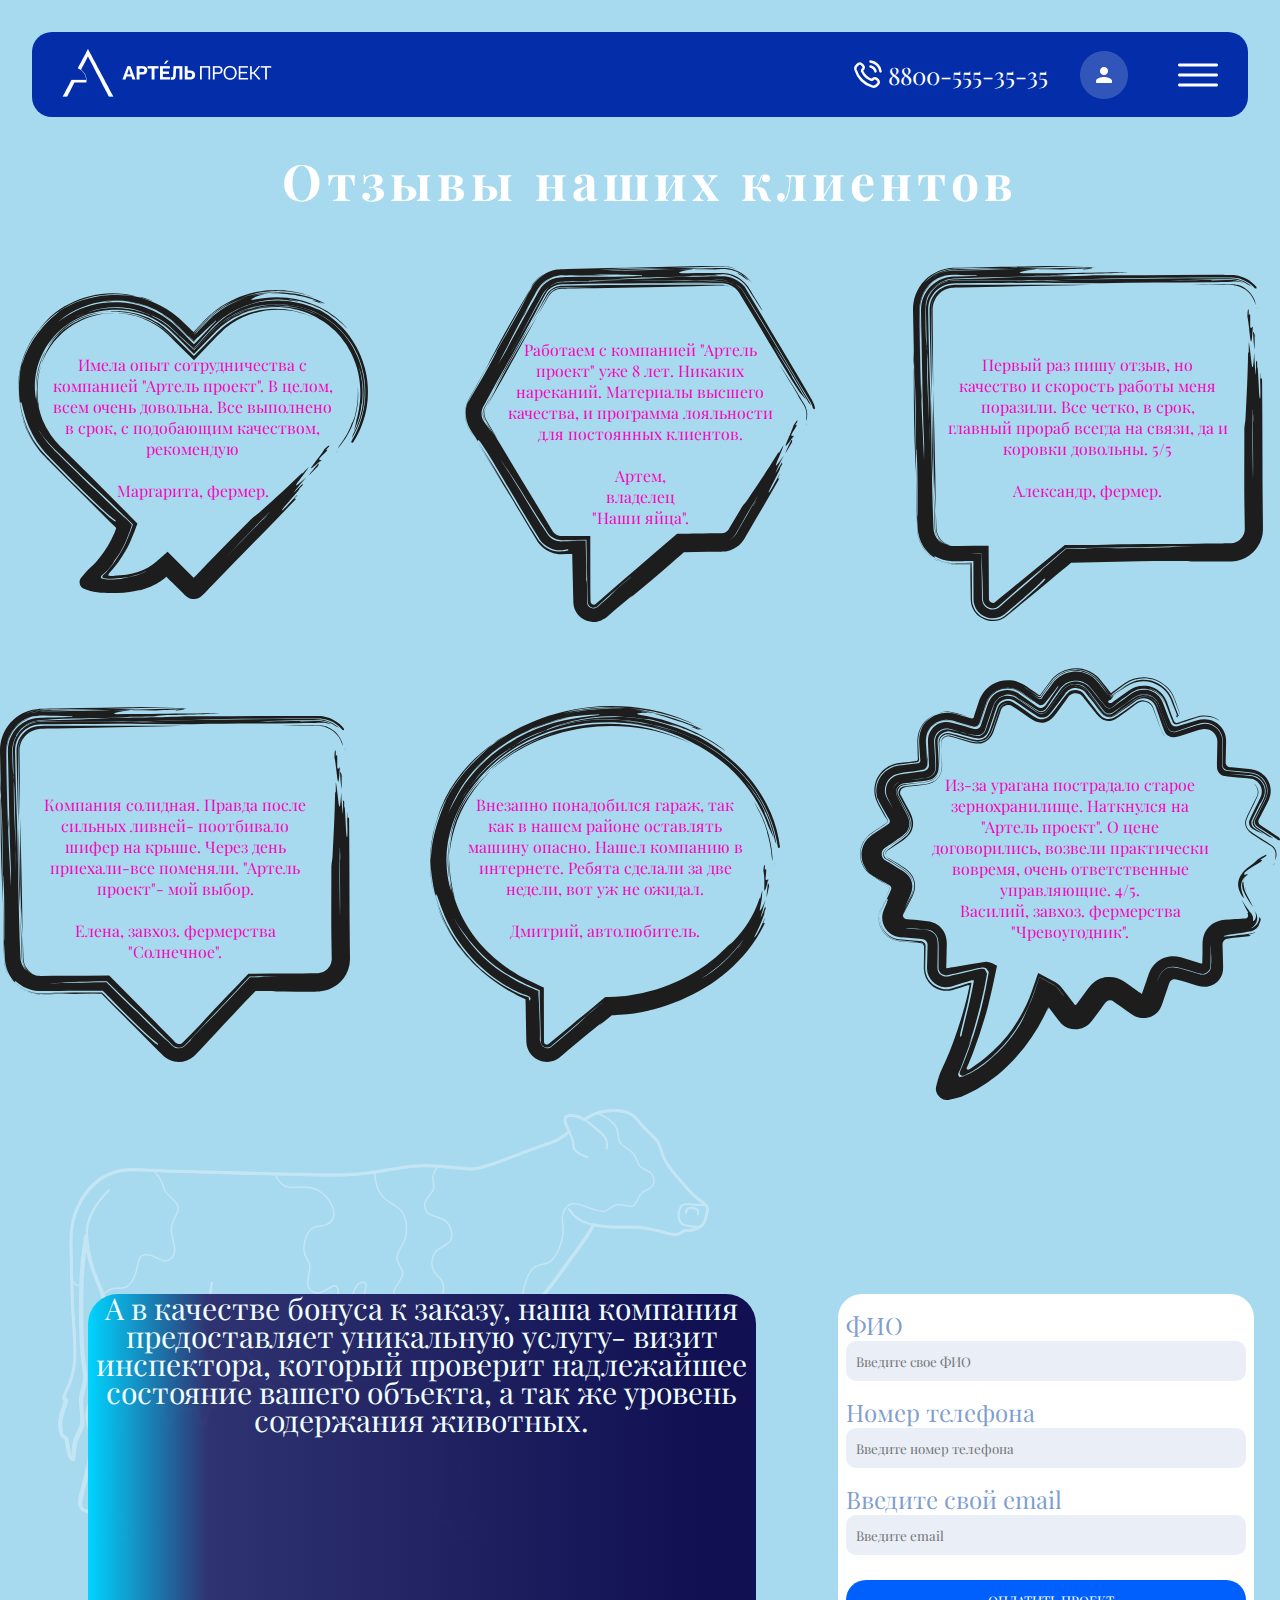
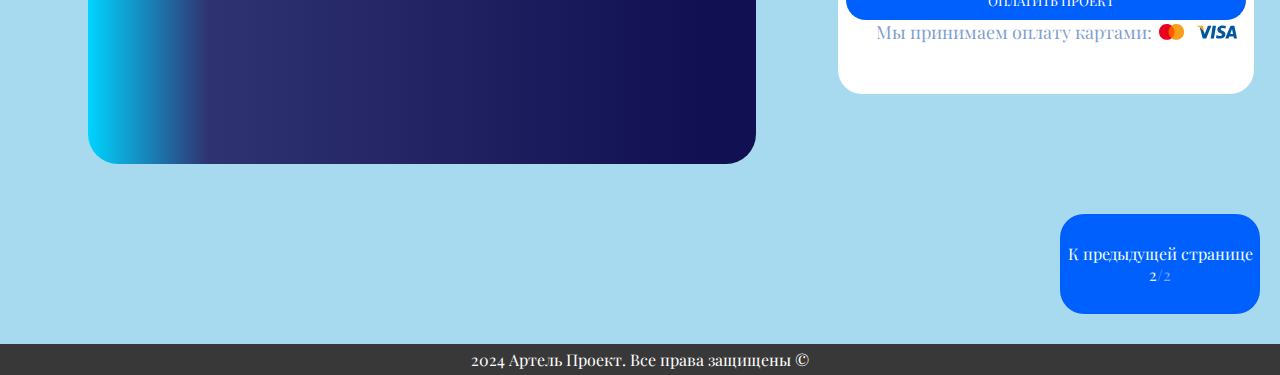
<file: index2.html>
<!DOCTYPE html>
<html lang="en">

<head>
  <meta charset="UTF-8" />
  <meta name="viewport" content="width=device-width, initial-scale=1.0" />
  <title>Document</title>
  <link rel="stylesheet" href="./css/index2.min.css" />
</head>

<body>
  <header>
    <section class="section1">
      <div class="logo">
        <img src="./assets/icons/Frame 427319898.png" alt="" />
      </div>
      <div class="menu">
        <div class="group">
          <span class="tel"><img src="./assets/icons/phone-call-white.svg" alt="" /> 8800-555-35-35
          </span>
          <img src="./assets/icons/Frame 427320342.png" alt="" />
        </div>
        <div class="burger">
          <img src="./assets/icons/Rectangle 1.png" alt="" />
          <img src="./assets/icons/Rectangle 1.png" alt="" />
          <img src="./assets/icons/Rectangle 1.png" alt="" />
        </div>
      </div>
    </section>
    <h2>Отзывы наших клиентов</h2>
    <section class="section2">
      <div class="cow2">
        <div class="rev-1">
          <span>

            Имела опыт сотрудничества с компанией "Артель проект". В целом, всем
            очень довольна. Все выполнено в срок, с подобающим качеством,
            рекомендую <br />
            <br />
            Маргарита, фермер.
          </span>
        </div>
        <div class="rev-2">
          <span>

            Работаем с компанией "Артель проект" уже 8 лет. Никаких нареканий.
            Материалы высшего качества, и программа лояльности для постоянных
            клиентов. <br /><br />
            Артем, <br />
            владелец <br />"Наши яйца".
          </span>
        </div>
        <div class="rev-3">
          <span>

            Первый раз пишу отзыв, но качество и скорость работы меня поразили.
            Все четко, в срок, главный прораб всегда на связи, да и коровки
            довольны. 5/5 <br /><br />
            Александр, фермер.
          </span>
        </div>
      </div>
      <div class="cow2">
        <div class="rev-4">
          <span>

            Компания солидная. Правда после сильных ливней- поотбивало шифер на
            крыше. Через день приехали-все поменяли. "Артель проект"- мой выбор.
            <br />
            <br />
            Елена, завхоз. фермерства "Солнечное".
          </span>
        </div>
        <div class="rev-5">
          <span>
            Внезапно понадобился гараж, так как в нашем районе оставлять машину
            опасно. Нашел компанию в интернете. Ребята сделали за две недели,
            вот уж не ожидал. <br /><br />
            Дмитрий, автолюбитель.
          </span>
        </div>
        <div class="rev-6">
          <span>

            Из-за урагана пострадало старое зернохранилище. Наткнулся на "Артель
            проект". О цене договорились, возвели практически вовремя, очень
            ответственные управляющие. 4/5. <br />
            Василий, завхоз. фермерства "Чревоугодник".
          </span>
        </div>

      </div>


    </section>
    <section class="section3">
      <div class="main">
        <div class="cow"><img src="./assets/icons/Group.svg" alt="" /></div>


        <div class="inspect">
          <span>А в качестве бонуса к заказу, наша компания предоставляет
            уникальную услугу- визит инспектора, который проверит надлежайшее
            состояние вашего объекта, а так же уровень содержания
            животных.</span>
          <iframe width="560" height="315"
            src="https://www.youtube.com/embed/C4ESfaPWW9M?si=wxywecKpHmQL7RWh&amp;start=0" title="YouTube video player"
            frameborder="0"
            allow="accelerometer; autoplay; clipboard-write; encrypted-media; gyroscope; picture-in-picture; web-share"
            allowfullscreen></iframe>
        </div>
      </div>
      <div class="form1">
        <form method="get" action="forma">
          <label for="name">ФИО</label>
          <input required type="text" placeholder="Введите свое ФИО" id="name" />
          <label for="number">Номер телефона</label>
          <input required type="number" placeholder="Введите номер телефона" id="number" />
          <label for="email">Введите свой email</label>
          <input required type="email" placeholder="Введите email" id="email" />

          <input type="submit" value="ОПЛАТИТЬ ПРОЕКТ" id="submitbtn" />
        </form>
        <span>Мы принимаем оплату картами:
          <img src="./assets/icons/Mastercard-logo 1.svg" alt="" />
          <img src="./assets/icons/Visa_Inc._logo 1.svg" alt="" /></span>
      </div>
    </section>
    <section class="section4">
      <div class="button">
        <button>
          <a href="index.html">К предыдущей странице <br />
            2<span>/2</span></a>
        </button>
      </div>

    </section>
  </header>
  <footer>
    <p>2024 Артель Проект. Все права защищены &#169</p>
  </footer>
</body>

</html>
</file>
<file: css/index2.min.css>
@import"https://fonts.googleapis.com/css2?family=Playfair+Display:ital,wght@0,400..900;1,400..900&display=swap";:root{--main-blue-color: rgba(0, 96, 254, 1);--pages-blue-color: rgba(40, 92, 174, 0.6);--marker-blue-color: rgb(40, 92, 174);--lightgrey-color: rgba(241, 246, 255, 1)}*{margin:0;padding:0;font-family:"Playfair Display",sans-serif !important}body::-webkit-scrollbar{width:12px;background:rgba(255,255,255,0) !important}body::-webkit-scrollbar-track{background:rgba(255,255,255,0) !important}body::-webkit-scrollbar-thumb{background-color:#222 !important;border-radius:0px !important}body::-webkit-scrollbar-button:vertical:start:decrement{display:none !important}body::-webkit-scrollbar-button:vertical:end:increment{display:none !important}input,button,textarea{border:none;outline:none}*{margin:0px;padding:0px;font-family:"Playfair Display",sans-serif}body::-webkit-scrollbar{width:12px;background:rgba(255,255,255,0) !important}body::-webkit-scrollbar-track{background:rgba(255,255,255,0) !important}body::-webkit-scrollbar-thumb{background-color:#222 !important;border-radius:0px !important}body::-webkit-scrollbar-button:vertical:start:decrement{display:none !important}body::-webkit-scrollbar-button:vertical:end:increment{display:none !important}@media(min-width: 1920px){header{padding-top:32px;background-color:rgba(49,169,216,.4274509804);position:relative}.section1{background-color:#032da9;display:-webkit-box;display:-ms-flexbox;display:flex;-webkit-box-align:center;-ms-flex-align:center;align-items:center;-webkit-box-pack:justify;-ms-flex-pack:justify;justify-content:space-between;border-radius:20px 20px 20px 20px;margin:0 32px 0 32px;color:#fff;height:85px}.group{display:-webkit-box;display:-ms-flexbox;display:flex;-webkit-box-align:center;-ms-flex-align:center;align-items:center;gap:32px;margin-right:50px}.tel{display:-webkit-box;display:-ms-flexbox;display:flex;gap:5px}.tel img{height:30px;width:30px}.burger{display:-webkit-box;display:-ms-flexbox;display:flex;-webkit-box-orient:vertical;-webkit-box-direction:normal;-ms-flex-direction:column;flex-direction:column;gap:6px;-webkit-box-align:end;-ms-flex-align:end;align-items:flex-end}.burger:hover{cursor:pointer}.menu{display:-webkit-box;display:-ms-flexbox;display:flex;-webkit-box-align:center;-ms-flex-align:center;align-items:center;margin:18px 30px 18px 0;font-size:24px}.logo{margin-left:30px}.tel:hover{text-decoration:underline;cursor:pointer}h2{display:-webkit-box;display:-ms-flexbox;display:flex;-webkit-box-pack:center;-ms-flex-pack:center;justify-content:center;margin:30px 0 20px 20px;color:#fff;font-size:50px;letter-spacing:5px}.section2{margin-bottom:150px;display:-webkit-box;display:-ms-flexbox;display:flex;-webkit-box-orient:vertical;-webkit-box-direction:normal;-ms-flex-direction:column;flex-direction:column}.cow2{display:-webkit-box;display:-ms-flexbox;display:flex;-ms-flex-wrap:wrap;flex-wrap:wrap;position:relative;-webkit-box-pack:space-evenly;-ms-flex-pack:space-evenly;justify-content:space-evenly;gap:80px}.cow2 .rev-1{min-width:350px;display:-webkit-box;display:-ms-flexbox;display:flex;-webkit-box-pack:center;-ms-flex-pack:center;justify-content:center;-webkit-box-align:center;-ms-flex-align:center;align-items:center;background-position:center;background-repeat:no-repeat}.cow2 .rev-1 span{margin-top:120px;margin-right:20px;margin-left:20px;text-align:center;width:280px;height:300px;display:block;color:#f604be}.cow2 .rev-6 span{margin-bottom:40px;padding-left:50px;padding-right:50px}.cow2 .rev-2 span{margin-top:90px}.cow2 .rev-2{min-width:350px;display:-webkit-box;display:-ms-flexbox;display:flex;-webkit-box-pack:center;-ms-flex-pack:center;justify-content:center;-webkit-box-align:center;-ms-flex-align:center;align-items:center;background-position:center;background-repeat:no-repeat}.cow2 .rev-2 span{margin-top:120px;margin-right:20px;margin-left:20px;text-align:center;width:280px;height:300px;display:block;color:#f604be}.cow2 .rev-6 span{margin-bottom:40px;padding-left:50px;padding-right:50px}.cow2 .rev-2 span{margin-top:90px}.cow2 .rev-3{min-width:350px;display:-webkit-box;display:-ms-flexbox;display:flex;-webkit-box-pack:center;-ms-flex-pack:center;justify-content:center;-webkit-box-align:center;-ms-flex-align:center;align-items:center;background-position:center;background-repeat:no-repeat}.cow2 .rev-3 span{margin-top:120px;margin-right:20px;margin-left:20px;text-align:center;width:280px;height:300px;display:block;color:#f604be}.cow2 .rev-6 span{margin-bottom:40px;padding-left:50px;padding-right:50px}.cow2 .rev-2 span{margin-top:90px}.cow2 .rev-4{min-width:350px;display:-webkit-box;display:-ms-flexbox;display:flex;-webkit-box-pack:center;-ms-flex-pack:center;justify-content:center;-webkit-box-align:center;-ms-flex-align:center;align-items:center;background-position:center;background-repeat:no-repeat}.cow2 .rev-4 span{margin-top:120px;margin-right:20px;margin-left:20px;text-align:center;width:280px;height:300px;display:block;color:#f604be}.cow2 .rev-6 span{margin-bottom:40px;padding-left:50px;padding-right:50px}.cow2 .rev-2 span{margin-top:90px}.cow2 .rev-5{min-width:350px;display:-webkit-box;display:-ms-flexbox;display:flex;-webkit-box-pack:center;-ms-flex-pack:center;justify-content:center;-webkit-box-align:center;-ms-flex-align:center;align-items:center;background-position:center;background-repeat:no-repeat}.cow2 .rev-5 span{margin-top:120px;margin-right:20px;margin-left:20px;text-align:center;width:280px;height:300px;display:block;color:#f604be}.cow2 .rev-6 span{margin-bottom:40px;padding-left:50px;padding-right:50px}.cow2 .rev-2 span{margin-top:90px}.cow2 .rev-6{min-width:350px;display:-webkit-box;display:-ms-flexbox;display:flex;-webkit-box-pack:center;-ms-flex-pack:center;justify-content:center;-webkit-box-align:center;-ms-flex-align:center;align-items:center;background-position:center;background-repeat:no-repeat}.cow2 .rev-6 span{margin-top:120px;margin-right:20px;margin-left:20px;text-align:center;width:280px;height:300px;display:block;color:#f604be}.cow2 .rev-6 span{margin-bottom:40px;padding-left:50px;padding-right:50px}.cow2 .rev-2 span{margin-top:90px}.cow2 .rev-1{background-image:url(/assets/icons/Asset\ 5.svg)}.cow2 .rev-2{background-image:url(/assets/icons/Asset\ 6.svg)}.cow2 .rev-3{background-image:url(/assets/icons/Asset\ 10.svg)}.cow2 .rev-4{background-image:url(/assets/icons/Asset\ 8.svg)}.cow2 .rev-5{background-image:url(/assets/icons/Asset\ 9.svg)}.cow2 .rev-6{background-image:url(/assets/icons/Asset\ 7.svg)}.section3{display:-webkit-box;display:-ms-flexbox;display:flex;width:96%;margin:30px 2% 30px 2%;-webkit-box-pack:end;-ms-flex-pack:end;justify-content:flex-end;gap:50px}.section3 .cow{position:absolute;width:10px;opacity:40%;left:0px;bottom:240px;right:0}.section3 .form1{background-color:#fff;margin-top:30px;width:440px;height:400px;display:-webkit-box;display:-ms-flexbox;display:flex;-webkit-box-align:center;-ms-flex-align:center;align-items:center;-webkit-box-orient:vertical;-webkit-box-direction:normal;-ms-flex-direction:column;flex-direction:column;border-radius:24px}.section3 .form1 span{display:-webkit-box;display:-ms-flexbox;display:flex;font-size:18px;color:var(--pages-blue-color);-webkit-box-align:center;-ms-flex-align:center;align-items:center;margin-left:25px}.section3 .form1 form{display:-webkit-box;display:-ms-flexbox;display:flex;-webkit-box-orient:vertical;-webkit-box-direction:normal;-ms-flex-direction:column;flex-direction:column;width:400px}.section3 .form1 form input[type=number]::-webkit-outer-spin-button,.section3 .form1 form input[type=number]::-webkit-inner-spin-button{-webkit-appearance:none}.section3 .form1 form input{height:40px;border-radius:10px;border:0px;background-color:rgba(40,92,174,.1);padding-left:10px}.section3 .form1 form label{margin-top:15px;color:var(--pages-blue-color);font-size:24px}.section3 .form1 form input[type=submit]{margin-top:25px;background-color:var(--main-blue-color);border-radius:50px;color:#fff}.section3 .main{margin:0 32px 0 32px;display:-webkit-box;display:-ms-flexbox;display:flex;width:60%;position:relative}.section3 .main .inspect{position:relative;margin-top:30px;margin-bottom:20px;margin-left:30px;background:#00d4ff;background:-webkit-gradient(linear, left top, right top, from(rgb(0, 212, 255)), color-stop(18%, rgba(29, 25, 93, 0.8660714286)), color-stop(92%, rgb(16, 16, 82)));background:linear-gradient(90deg, rgb(0, 212, 255) 0%, rgba(29, 25, 93, 0.8660714286) 18%, rgb(16, 16, 82) 92%);border-radius:30px;display:-webkit-box;display:-ms-flexbox;display:flex;-webkit-box-pack:center;-ms-flex-pack:center;justify-content:center;-webkit-box-orient:vertical;-webkit-box-direction:normal;-ms-flex-direction:column;flex-direction:column;-webkit-box-align:center;-ms-flex-align:center;align-items:center}.section3 .main .inspect span{line-height:28px;display:block;font-size:30px;color:azure;text-align:center;margin-bottom:15px}.section3 .main .inspect iframe{-o-object-fit:cover;object-fit:cover;border-radius:24px}.section4{display:-webkit-box;display:-ms-flexbox;display:flex;-webkit-box-pack:end;-ms-flex-pack:end;justify-content:flex-end}.section4 .button{padding-bottom:30px;padding-right:20px;display:-webkit-box;display:-ms-flexbox;display:flex;-webkit-box-align:end;-ms-flex-align:end;align-items:flex-end;-webkit-box-pack:center;-ms-flex-pack:center;justify-content:center}.section4 .button button{max-width:240px;min-width:200px;border:none;cursor:pointer;height:100px;border-radius:24px;background-color:var(--main-blue-color)}.section4 .button button a{color:azure;font-size:16px;text-decoration:none}.section4 .button button a span{color:rgba(255,255,255,.48)}.section4 .button a:hover{color:#ff4500}footer{background-color:#383838;padding:5px}footer p{color:#fff;font-size:16px;text-align:center}}@media(min-width: 1024px)and (max-width: 1920px){header{padding-top:32px;background-color:rgba(49,169,216,.4274509804);position:relative}.section1{background-color:#032da9;display:-webkit-box;display:-ms-flexbox;display:flex;-webkit-box-align:center;-ms-flex-align:center;align-items:center;-webkit-box-pack:justify;-ms-flex-pack:justify;justify-content:space-between;border-radius:20px 20px 20px 20px;margin:0 32px 0 32px;color:#fff;height:85px}.group{display:-webkit-box;display:-ms-flexbox;display:flex;-webkit-box-align:center;-ms-flex-align:center;align-items:center;gap:32px;margin-right:50px}.tel{display:-webkit-box;display:-ms-flexbox;display:flex;gap:5px}.tel img{height:30px;width:30px}.burger{display:-webkit-box;display:-ms-flexbox;display:flex;-webkit-box-orient:vertical;-webkit-box-direction:normal;-ms-flex-direction:column;flex-direction:column;gap:6px;-webkit-box-align:end;-ms-flex-align:end;align-items:flex-end}.burger:hover{cursor:pointer}.menu{display:-webkit-box;display:-ms-flexbox;display:flex;-webkit-box-align:center;-ms-flex-align:center;align-items:center;margin:18px 30px 18px 0;font-size:24px}.logo{margin-left:30px}.tel:hover{text-decoration:underline;cursor:pointer}h2{display:-webkit-box;display:-ms-flexbox;display:flex;-webkit-box-pack:center;-ms-flex-pack:center;justify-content:center;margin:30px 0 20px 20px;color:#fff;font-size:50px;letter-spacing:5px}.section2{margin-bottom:150px;display:-webkit-box;display:-ms-flexbox;display:flex;-webkit-box-orient:vertical;-webkit-box-direction:normal;-ms-flex-direction:column;flex-direction:column}.cow2{display:-webkit-box;display:-ms-flexbox;display:flex;-ms-flex-wrap:wrap;flex-wrap:wrap;position:relative;-webkit-box-pack:space-evenly;-ms-flex-pack:space-evenly;justify-content:space-evenly;gap:80px}.cow2 .rev-1{min-width:350px;display:-webkit-box;display:-ms-flexbox;display:flex;-webkit-box-pack:center;-ms-flex-pack:center;justify-content:center;-webkit-box-align:center;-ms-flex-align:center;align-items:center;background-position:center;background-repeat:no-repeat}.cow2 .rev-1 span{margin-top:120px;margin-right:20px;margin-left:20px;text-align:center;width:280px;height:300px;display:block;color:#f604be}.cow2 .rev-6 span{margin-bottom:40px;padding-left:50px;padding-right:50px}.cow2 .rev-2 span{margin-top:90px}.cow2 .rev-2{min-width:350px;display:-webkit-box;display:-ms-flexbox;display:flex;-webkit-box-pack:center;-ms-flex-pack:center;justify-content:center;-webkit-box-align:center;-ms-flex-align:center;align-items:center;background-position:center;background-repeat:no-repeat}.cow2 .rev-2 span{margin-top:120px;margin-right:20px;margin-left:20px;text-align:center;width:280px;height:300px;display:block;color:#f604be}.cow2 .rev-6 span{margin-bottom:40px;padding-left:50px;padding-right:50px}.cow2 .rev-2 span{margin-top:90px}.cow2 .rev-3{min-width:350px;display:-webkit-box;display:-ms-flexbox;display:flex;-webkit-box-pack:center;-ms-flex-pack:center;justify-content:center;-webkit-box-align:center;-ms-flex-align:center;align-items:center;background-position:center;background-repeat:no-repeat}.cow2 .rev-3 span{margin-top:120px;margin-right:20px;margin-left:20px;text-align:center;width:280px;height:300px;display:block;color:#f604be}.cow2 .rev-6 span{margin-bottom:40px;padding-left:50px;padding-right:50px}.cow2 .rev-2 span{margin-top:90px}.cow2 .rev-4{min-width:350px;display:-webkit-box;display:-ms-flexbox;display:flex;-webkit-box-pack:center;-ms-flex-pack:center;justify-content:center;-webkit-box-align:center;-ms-flex-align:center;align-items:center;background-position:center;background-repeat:no-repeat}.cow2 .rev-4 span{margin-top:120px;margin-right:20px;margin-left:20px;text-align:center;width:280px;height:300px;display:block;color:#f604be}.cow2 .rev-6 span{margin-bottom:40px;padding-left:50px;padding-right:50px}.cow2 .rev-2 span{margin-top:90px}.cow2 .rev-5{min-width:350px;display:-webkit-box;display:-ms-flexbox;display:flex;-webkit-box-pack:center;-ms-flex-pack:center;justify-content:center;-webkit-box-align:center;-ms-flex-align:center;align-items:center;background-position:center;background-repeat:no-repeat}.cow2 .rev-5 span{margin-top:120px;margin-right:20px;margin-left:20px;text-align:center;width:280px;height:300px;display:block;color:#f604be}.cow2 .rev-6 span{margin-bottom:40px;padding-left:50px;padding-right:50px}.cow2 .rev-2 span{margin-top:90px}.cow2 .rev-6{min-width:350px;display:-webkit-box;display:-ms-flexbox;display:flex;-webkit-box-pack:center;-ms-flex-pack:center;justify-content:center;-webkit-box-align:center;-ms-flex-align:center;align-items:center;background-position:center;background-repeat:no-repeat}.cow2 .rev-6 span{margin-top:120px;margin-right:20px;margin-left:20px;text-align:center;width:280px;height:300px;display:block;color:#f604be}.cow2 .rev-6 span{margin-bottom:40px;padding-left:50px;padding-right:50px}.cow2 .rev-2 span{margin-top:90px}.cow2 .rev-1{background-image:url(/assets/icons/Asset\ 5.svg)}.cow2 .rev-2{background-image:url(/assets/icons/Asset\ 6.svg)}.cow2 .rev-3{background-image:url(/assets/icons/Asset\ 10.svg)}.cow2 .rev-4{background-image:url(/assets/icons/Asset\ 8.svg)}.cow2 .rev-5{background-image:url(/assets/icons/Asset\ 9.svg)}.cow2 .rev-6{background-image:url(/assets/icons/Asset\ 7.svg)}.section3{display:-webkit-box;display:-ms-flexbox;display:flex;width:96%;margin:30px 2% 30px 2%;-webkit-box-pack:end;-ms-flex-pack:end;justify-content:flex-end;gap:50px}.section3 .cow{position:absolute;width:10px;opacity:40%;left:0px;bottom:240px;right:0}.section3 .form1{background-color:#fff;margin-top:30px;width:440px;height:400px;display:-webkit-box;display:-ms-flexbox;display:flex;-webkit-box-align:center;-ms-flex-align:center;align-items:center;-webkit-box-orient:vertical;-webkit-box-direction:normal;-ms-flex-direction:column;flex-direction:column;border-radius:24px}.section3 .form1 span{display:-webkit-box;display:-ms-flexbox;display:flex;font-size:18px;color:var(--pages-blue-color);-webkit-box-align:center;-ms-flex-align:center;align-items:center;margin-left:25px}.section3 .form1 form{display:-webkit-box;display:-ms-flexbox;display:flex;-webkit-box-orient:vertical;-webkit-box-direction:normal;-ms-flex-direction:column;flex-direction:column;width:400px}.section3 .form1 form input[type=number]::-webkit-outer-spin-button,.section3 .form1 form input[type=number]::-webkit-inner-spin-button{-webkit-appearance:none}.section3 .form1 form input{height:40px;border-radius:10px;border:0px;background-color:rgba(40,92,174,.1);padding-left:10px}.section3 .form1 form label{margin-top:15px;color:var(--pages-blue-color);font-size:24px}.section3 .form1 form input[type=submit]{margin-top:25px;background-color:var(--main-blue-color);border-radius:50px;color:#fff}.section3 .main{margin:0 32px 0 32px;display:-webkit-box;display:-ms-flexbox;display:flex;width:60%;position:relative}.section3 .main .inspect{position:relative;margin-top:30px;margin-bottom:20px;margin-left:30px;background:#00d4ff;background:-webkit-gradient(linear, left top, right top, from(rgb(0, 212, 255)), color-stop(18%, rgba(29, 25, 93, 0.8660714286)), color-stop(92%, rgb(16, 16, 82)));background:linear-gradient(90deg, rgb(0, 212, 255) 0%, rgba(29, 25, 93, 0.8660714286) 18%, rgb(16, 16, 82) 92%);border-radius:30px;display:-webkit-box;display:-ms-flexbox;display:flex;-webkit-box-pack:center;-ms-flex-pack:center;justify-content:center;-webkit-box-orient:vertical;-webkit-box-direction:normal;-ms-flex-direction:column;flex-direction:column;-webkit-box-align:center;-ms-flex-align:center;align-items:center}.section3 .main .inspect span{line-height:28px;display:block;font-size:30px;color:azure;text-align:center;margin-bottom:15px}.section3 .main .inspect iframe{-o-object-fit:cover;object-fit:cover;border-radius:24px}.section4{display:-webkit-box;display:-ms-flexbox;display:flex;-webkit-box-pack:end;-ms-flex-pack:end;justify-content:flex-end}.section4 .button{padding-bottom:30px;padding-right:20px;display:-webkit-box;display:-ms-flexbox;display:flex;-webkit-box-align:end;-ms-flex-align:end;align-items:flex-end;-webkit-box-pack:center;-ms-flex-pack:center;justify-content:center}.section4 .button button{max-width:240px;min-width:200px;border:none;cursor:pointer;height:100px;border-radius:24px;background-color:var(--main-blue-color)}.section4 .button button a{color:azure;font-size:16px;text-decoration:none}.section4 .button button a span{color:rgba(255,255,255,.48)}.section4 .button a:hover{color:#ff4500}footer{background-color:#383838;padding:5px}footer p{color:#fff;font-size:16px;text-align:center}}@media(min-width: 768px)and (max-width: 1024px){header{padding-top:32px;background-color:rgba(49,169,216,.4274509804);position:relative}.section1{background-color:#032da9;display:-webkit-box;display:-ms-flexbox;display:flex;-webkit-box-align:center;-ms-flex-align:center;align-items:center;-webkit-box-pack:justify;-ms-flex-pack:justify;justify-content:space-between;border-radius:20px 20px 20px 20px;margin:0 32px 0 32px;color:#fff;height:85px}.group{display:-webkit-box;display:-ms-flexbox;display:flex;-webkit-box-align:center;-ms-flex-align:center;align-items:center;gap:32px;margin-right:50px}.tel{display:-webkit-box;display:-ms-flexbox;display:flex;gap:5px}.tel img{height:30px;width:30px}.burger{display:-webkit-box;display:-ms-flexbox;display:flex;-webkit-box-orient:vertical;-webkit-box-direction:normal;-ms-flex-direction:column;flex-direction:column;gap:6px;-webkit-box-align:end;-ms-flex-align:end;align-items:flex-end}.burger:hover{cursor:pointer}.menu{display:-webkit-box;display:-ms-flexbox;display:flex;-webkit-box-align:center;-ms-flex-align:center;align-items:center;margin:18px 30px 18px 0;font-size:24px}.logo{margin-left:30px}.tel:hover{text-decoration:underline;cursor:pointer}h2{display:-webkit-box;display:-ms-flexbox;display:flex;-webkit-box-pack:center;-ms-flex-pack:center;justify-content:center;margin:30px 20px 20px 20px;color:#fff;font-size:48px;letter-spacing:5px;text-align:center}.section2{margin-bottom:150px;display:-webkit-box;display:-ms-flexbox;display:flex;-webkit-box-orient:vertical;-webkit-box-direction:normal;-ms-flex-direction:column;flex-direction:column}.cow2{display:-webkit-box;display:-ms-flexbox;display:flex;-ms-flex-wrap:wrap;flex-wrap:wrap;position:relative;-webkit-box-pack:space-evenly;-ms-flex-pack:space-evenly;justify-content:space-evenly;gap:40px}.cow2 .rev-1{min-width:350px;display:-webkit-box;display:-ms-flexbox;display:flex;-webkit-box-pack:center;-ms-flex-pack:center;justify-content:center;-webkit-box-align:center;-ms-flex-align:center;align-items:center;background-position:center;background-repeat:no-repeat}.cow2 .rev-1 span{margin-top:120px;margin-right:20px;margin-left:20px;text-align:center;width:280px;height:300px;display:block;color:#f604be}.cow2 .rev-6 span{margin-bottom:40px;padding-left:50px;padding-right:50px}.cow2 .rev-2 span{margin-top:90px}.cow2 .rev-2{min-width:350px;display:-webkit-box;display:-ms-flexbox;display:flex;-webkit-box-pack:center;-ms-flex-pack:center;justify-content:center;-webkit-box-align:center;-ms-flex-align:center;align-items:center;background-position:center;background-repeat:no-repeat}.cow2 .rev-2 span{margin-top:120px;margin-right:20px;margin-left:20px;text-align:center;width:280px;height:300px;display:block;color:#f604be}.cow2 .rev-6 span{margin-bottom:40px;padding-left:50px;padding-right:50px}.cow2 .rev-2 span{margin-top:90px}.cow2 .rev-3{min-width:350px;display:-webkit-box;display:-ms-flexbox;display:flex;-webkit-box-pack:center;-ms-flex-pack:center;justify-content:center;-webkit-box-align:center;-ms-flex-align:center;align-items:center;background-position:center;background-repeat:no-repeat}.cow2 .rev-3 span{margin-top:120px;margin-right:20px;margin-left:20px;text-align:center;width:280px;height:300px;display:block;color:#f604be}.cow2 .rev-6 span{margin-bottom:40px;padding-left:50px;padding-right:50px}.cow2 .rev-2 span{margin-top:90px}.cow2 .rev-4{min-width:350px;display:-webkit-box;display:-ms-flexbox;display:flex;-webkit-box-pack:center;-ms-flex-pack:center;justify-content:center;-webkit-box-align:center;-ms-flex-align:center;align-items:center;background-position:center;background-repeat:no-repeat}.cow2 .rev-4 span{margin-top:120px;margin-right:20px;margin-left:20px;text-align:center;width:280px;height:300px;display:block;color:#f604be}.cow2 .rev-6 span{margin-bottom:40px;padding-left:50px;padding-right:50px}.cow2 .rev-2 span{margin-top:90px}.cow2 .rev-5{min-width:350px;display:-webkit-box;display:-ms-flexbox;display:flex;-webkit-box-pack:center;-ms-flex-pack:center;justify-content:center;-webkit-box-align:center;-ms-flex-align:center;align-items:center;background-position:center;background-repeat:no-repeat}.cow2 .rev-5 span{margin-top:120px;margin-right:20px;margin-left:20px;text-align:center;width:280px;height:300px;display:block;color:#f604be}.cow2 .rev-6 span{margin-bottom:40px;padding-left:50px;padding-right:50px}.cow2 .rev-2 span{margin-top:90px}.cow2 .rev-6{min-width:350px;display:-webkit-box;display:-ms-flexbox;display:flex;-webkit-box-pack:center;-ms-flex-pack:center;justify-content:center;-webkit-box-align:center;-ms-flex-align:center;align-items:center;background-position:center;background-repeat:no-repeat}.cow2 .rev-6 span{margin-top:120px;margin-right:20px;margin-left:20px;text-align:center;width:280px;height:300px;display:block;color:#f604be}.cow2 .rev-6 span{margin-bottom:40px;padding-left:50px;padding-right:50px}.cow2 .rev-2 span{margin-top:90px}.cow2 .rev-1{background-image:url(/assets/icons/Asset\ 5.svg)}.cow2 .rev-2{background-image:url(/assets/icons/Asset\ 6.svg)}.cow2 .rev-3{background-image:url(/assets/icons/Asset\ 10.svg)}.cow2 .rev-4{background-image:url(/assets/icons/Asset\ 8.svg)}.cow2 .rev-5{background-image:url(/assets/icons/Asset\ 9.svg)}.cow2 .rev-6{background-image:url(/assets/icons/Asset\ 7.svg)}.section3{display:-webkit-box;display:-ms-flexbox;display:flex;-webkit-box-orient:vertical;-webkit-box-direction:normal;-ms-flex-direction:column;flex-direction:column;width:96%;margin:30px 2% 30px 2%;-webkit-box-align:center;-ms-flex-align:center;align-items:center;gap:50px}.section3 .cow{position:absolute;width:10px;opacity:40%;left:0px;bottom:240px;right:0}.section3 .form1{background-color:#fff;margin-top:30px;width:440px;height:400px;display:-webkit-box;display:-ms-flexbox;display:flex;-webkit-box-align:center;-ms-flex-align:center;align-items:center;-webkit-box-orient:vertical;-webkit-box-direction:normal;-ms-flex-direction:column;flex-direction:column;border-radius:24px}.section3 .form1 span{display:-webkit-box;display:-ms-flexbox;display:flex;font-size:18px;color:var(--pages-blue-color);-webkit-box-align:center;-ms-flex-align:center;align-items:center;margin-left:25px}.section3 .form1 form{display:-webkit-box;display:-ms-flexbox;display:flex;-webkit-box-orient:vertical;-webkit-box-direction:normal;-ms-flex-direction:column;flex-direction:column;width:400px}.section3 .form1 form input[type=number]::-webkit-outer-spin-button,.section3 .form1 form input[type=number]::-webkit-inner-spin-button{-webkit-appearance:none}.section3 .form1 form input{height:40px;border-radius:10px;border:0px;background-color:rgba(40,92,174,.1);padding-left:10px}.section3 .form1 form label{margin-top:15px;margin-left:10px;color:var(--pages-blue-color);font-size:24px}.section3 .form1 form input[type=submit]{margin-top:25px;background-color:var(--main-blue-color);border-radius:50px;color:#fff}.section3 .main{margin:0 32px 0 32px;display:-webkit-box;display:-ms-flexbox;display:flex;width:90%;position:relative}.section3 .main .inspect{position:relative;margin-top:30px;margin-bottom:20px;margin-left:30px;background:#00d4ff;background:-webkit-gradient(linear, left top, right top, from(rgb(0, 212, 255)), color-stop(18%, rgba(29, 25, 93, 0.8660714286)), color-stop(92%, rgb(16, 16, 82)));background:linear-gradient(90deg, rgb(0, 212, 255) 0%, rgba(29, 25, 93, 0.8660714286) 18%, rgb(16, 16, 82) 92%);border-radius:30px;display:-webkit-box;display:-ms-flexbox;display:flex;-webkit-box-pack:center;-ms-flex-pack:center;justify-content:center;-webkit-box-orient:vertical;-webkit-box-direction:normal;-ms-flex-direction:column;flex-direction:column;-webkit-box-align:center;-ms-flex-align:center;align-items:center}.section3 .main .inspect span{line-height:28px;display:block;font-size:26px;color:azure;text-align:center;margin-bottom:15px}.section3 .main .inspect iframe{-o-object-fit:cover;object-fit:cover;border-radius:24px}.section4{display:-webkit-box;display:-ms-flexbox;display:flex;-webkit-box-pack:end;-ms-flex-pack:end;justify-content:flex-end}.section4 .button{padding-bottom:30px;padding-right:20px;display:-webkit-box;display:-ms-flexbox;display:flex;-webkit-box-align:end;-ms-flex-align:end;align-items:flex-end;-webkit-box-pack:center;-ms-flex-pack:center;justify-content:center}.section4 .button button{max-width:240px;min-width:200px;border:none;cursor:pointer;height:100px;border-radius:24px;background-color:var(--main-blue-color)}.section4 .button button a{color:azure;font-size:16px;text-decoration:none}.section4 .button button a span{color:rgba(255,255,255,.48)}.section4 .button a:hover{color:#ff4500}footer{background-color:#383838;padding:5px}footer p{color:#fff;font-size:16px;text-align:center}}@media(min-width: 320px)and (max-width: 768px){header{padding-top:15px;background-color:rgba(49,169,216,.4274509804);position:relative}.section1{background-color:#032da9;display:-webkit-box;display:-ms-flexbox;display:flex;-webkit-box-align:center;-ms-flex-align:center;align-items:center;-webkit-box-pack:justify;-ms-flex-pack:justify;justify-content:space-between;border-radius:20px 20px 20px 20px;color:#fff;height:75px}.group{display:none;overflow:hidden;opacity:0;height:0;width:0;-webkit-transform:scale(0);transform:scale(0);cursor:none;position:absolute;top:0;left:0;-webkit-user-select:none;-moz-user-select:none;-ms-user-select:none;user-select:none}.tel{display:-webkit-box;display:-ms-flexbox;display:flex;gap:5px}.tel .num{display:none;overflow:hidden;opacity:0;height:0;width:0;-webkit-transform:scale(0);transform:scale(0);cursor:none;position:absolute;top:0;left:0;-webkit-user-select:none;-moz-user-select:none;-ms-user-select:none;user-select:none}.tel img{height:30px;width:30px}.burger{display:-webkit-box;display:-ms-flexbox;display:flex;-webkit-box-orient:vertical;-webkit-box-direction:normal;-ms-flex-direction:column;flex-direction:column;gap:6px;-webkit-box-align:end;-ms-flex-align:end;align-items:flex-end}.burger:hover{cursor:pointer}.menu{display:-webkit-box;display:-ms-flexbox;display:flex;-webkit-box-align:center;-ms-flex-align:center;align-items:center;margin:18px 30px 18px 0;font-size:22px}.tel:hover{text-decoration:underline;cursor:pointer}h2{display:-webkit-box;display:-ms-flexbox;display:flex;-webkit-box-pack:center;-ms-flex-pack:center;justify-content:center;margin:30px 20px 20px 20px;color:#fff;font-size:45px;letter-spacing:5px;text-align:center}.section2{margin-bottom:50px;display:-webkit-box;display:-ms-flexbox;display:flex;-webkit-box-orient:vertical;-webkit-box-direction:normal;-ms-flex-direction:column;flex-direction:column}.cow2{display:-webkit-box;display:-ms-flexbox;display:flex;-ms-flex-wrap:wrap;flex-wrap:wrap;position:relative;-webkit-box-pack:space-evenly;-ms-flex-pack:space-evenly;justify-content:space-evenly;gap:40px}.cow2 .rev-1{min-width:350px;display:-webkit-box;display:-ms-flexbox;display:flex;-webkit-box-pack:center;-ms-flex-pack:center;justify-content:center;-webkit-box-align:center;-ms-flex-align:center;align-items:center;background-position:center;background-repeat:no-repeat}.cow2 .rev-1 span{margin-top:120px;margin-right:20px;margin-left:20px;text-align:center;width:280px;height:300px;display:block;color:#f604be}.cow2 .rev-6 span{margin-bottom:40px;padding-left:50px;padding-right:50px}.cow2 .rev-2 span{margin-top:90px}.cow2 .rev-2{min-width:350px;display:-webkit-box;display:-ms-flexbox;display:flex;-webkit-box-pack:center;-ms-flex-pack:center;justify-content:center;-webkit-box-align:center;-ms-flex-align:center;align-items:center;background-position:center;background-repeat:no-repeat}.cow2 .rev-2 span{margin-top:120px;margin-right:20px;margin-left:20px;text-align:center;width:280px;height:300px;display:block;color:#f604be}.cow2 .rev-6 span{margin-bottom:40px;padding-left:50px;padding-right:50px}.cow2 .rev-2 span{margin-top:90px}.cow2 .rev-3{min-width:350px;display:-webkit-box;display:-ms-flexbox;display:flex;-webkit-box-pack:center;-ms-flex-pack:center;justify-content:center;-webkit-box-align:center;-ms-flex-align:center;align-items:center;background-position:center;background-repeat:no-repeat}.cow2 .rev-3 span{margin-top:120px;margin-right:20px;margin-left:20px;text-align:center;width:280px;height:300px;display:block;color:#f604be}.cow2 .rev-6 span{margin-bottom:40px;padding-left:50px;padding-right:50px}.cow2 .rev-2 span{margin-top:90px}.cow2 .rev-4{min-width:350px;display:-webkit-box;display:-ms-flexbox;display:flex;-webkit-box-pack:center;-ms-flex-pack:center;justify-content:center;-webkit-box-align:center;-ms-flex-align:center;align-items:center;background-position:center;background-repeat:no-repeat}.cow2 .rev-4 span{margin-top:120px;margin-right:20px;margin-left:20px;text-align:center;width:280px;height:300px;display:block;color:#f604be}.cow2 .rev-6 span{margin-bottom:40px;padding-left:50px;padding-right:50px}.cow2 .rev-2 span{margin-top:90px}.cow2 .rev-5{min-width:350px;display:-webkit-box;display:-ms-flexbox;display:flex;-webkit-box-pack:center;-ms-flex-pack:center;justify-content:center;-webkit-box-align:center;-ms-flex-align:center;align-items:center;background-position:center;background-repeat:no-repeat}.cow2 .rev-5 span{margin-top:120px;margin-right:20px;margin-left:20px;text-align:center;width:280px;height:300px;display:block;color:#f604be}.cow2 .rev-6 span{margin-bottom:40px;padding-left:50px;padding-right:50px}.cow2 .rev-2 span{margin-top:90px}.cow2 .rev-6{min-width:350px;display:-webkit-box;display:-ms-flexbox;display:flex;-webkit-box-pack:center;-ms-flex-pack:center;justify-content:center;-webkit-box-align:center;-ms-flex-align:center;align-items:center;background-position:center;background-repeat:no-repeat}.cow2 .rev-6 span{margin-top:120px;margin-right:20px;margin-left:20px;text-align:center;width:280px;height:300px;display:block;color:#f604be}.cow2 .rev-6 span{margin-bottom:40px;padding-left:50px;padding-right:50px}.cow2 .rev-2 span{margin-top:90px}.cow2 .rev-1{background-image:url(/assets/icons/Asset\ 5.svg)}.cow2 .rev-2{background-image:url(/assets/icons/Asset\ 6.svg)}.cow2 .rev-3{background-image:url(/assets/icons/Asset\ 10.svg)}.cow2 .rev-4{background-image:url(/assets/icons/Asset\ 8.svg)}.cow2 .rev-5{background-image:url(/assets/icons/Asset\ 9.svg)}.cow2 .rev-6{background-image:url(/assets/icons/Asset\ 7.svg)}.section3{display:-webkit-box;display:-ms-flexbox;display:flex;-webkit-box-orient:vertical;-webkit-box-direction:normal;-ms-flex-direction:column;flex-direction:column;width:96%;margin:30px 2% 30px 2%;-webkit-box-align:center;-ms-flex-align:center;align-items:center;gap:50px}.section3 .cow{position:absolute;width:10px;opacity:40%;left:0px;bottom:240px;right:0}.section3 .form1{background-color:#fff;margin-top:30px;width:320px;height:400px;display:-webkit-box;display:-ms-flexbox;display:flex;-webkit-box-align:center;-ms-flex-align:center;align-items:center;-webkit-box-orient:vertical;-webkit-box-direction:normal;-ms-flex-direction:column;flex-direction:column;border-radius:24px}.section3 .form1 span{display:-webkit-box;display:-ms-flexbox;display:flex;font-size:18px;color:var(--pages-blue-color);-webkit-box-align:center;-ms-flex-align:center;align-items:center;margin-left:25px}.section3 .form1 form{display:-webkit-box;display:-ms-flexbox;display:flex;-webkit-box-orient:vertical;-webkit-box-direction:normal;-ms-flex-direction:column;flex-direction:column;width:300px}.section3 .form1 form input[type=number]::-webkit-outer-spin-button,.section3 .form1 form input[type=number]::-webkit-inner-spin-button{-webkit-appearance:none}.section3 .form1 form input{height:40px;border-radius:10px;border:0px;background-color:rgba(40,92,174,.1);padding-left:10px}.section3 .form1 form label{margin-top:15px;margin-left:10px;color:var(--pages-blue-color);font-size:24px}.section3 .form1 form input[type=submit]{margin-top:25px;background-color:var(--main-blue-color);border-radius:50px;color:#fff}.section3 .main{display:none;overflow:hidden;opacity:0;height:0;width:0;-webkit-transform:scale(0);transform:scale(0);cursor:none;position:absolute;top:0;left:0;-webkit-user-select:none;-moz-user-select:none;-ms-user-select:none;user-select:none}.section4{display:-webkit-box;display:-ms-flexbox;display:flex;-webkit-box-pack:end;-ms-flex-pack:end;justify-content:flex-end}.section4 .button{padding-bottom:30px;padding-right:20px;display:-webkit-box;display:-ms-flexbox;display:flex;-webkit-box-align:end;-ms-flex-align:end;align-items:flex-end;-webkit-box-pack:center;-ms-flex-pack:center;justify-content:center}.section4 .button button{max-width:240px;min-width:200px;border:none;cursor:pointer;height:100px;border-radius:24px;background-color:var(--main-blue-color)}.section4 .button button a{color:azure;font-size:16px;text-decoration:none}.section4 .button button a span{color:rgba(255,255,255,.48)}.section4 .button a:hover{color:#ff4500}footer{background-color:#383838;padding:5px}footer p{color:#fff;font-size:16px;text-align:center}}
</file>
